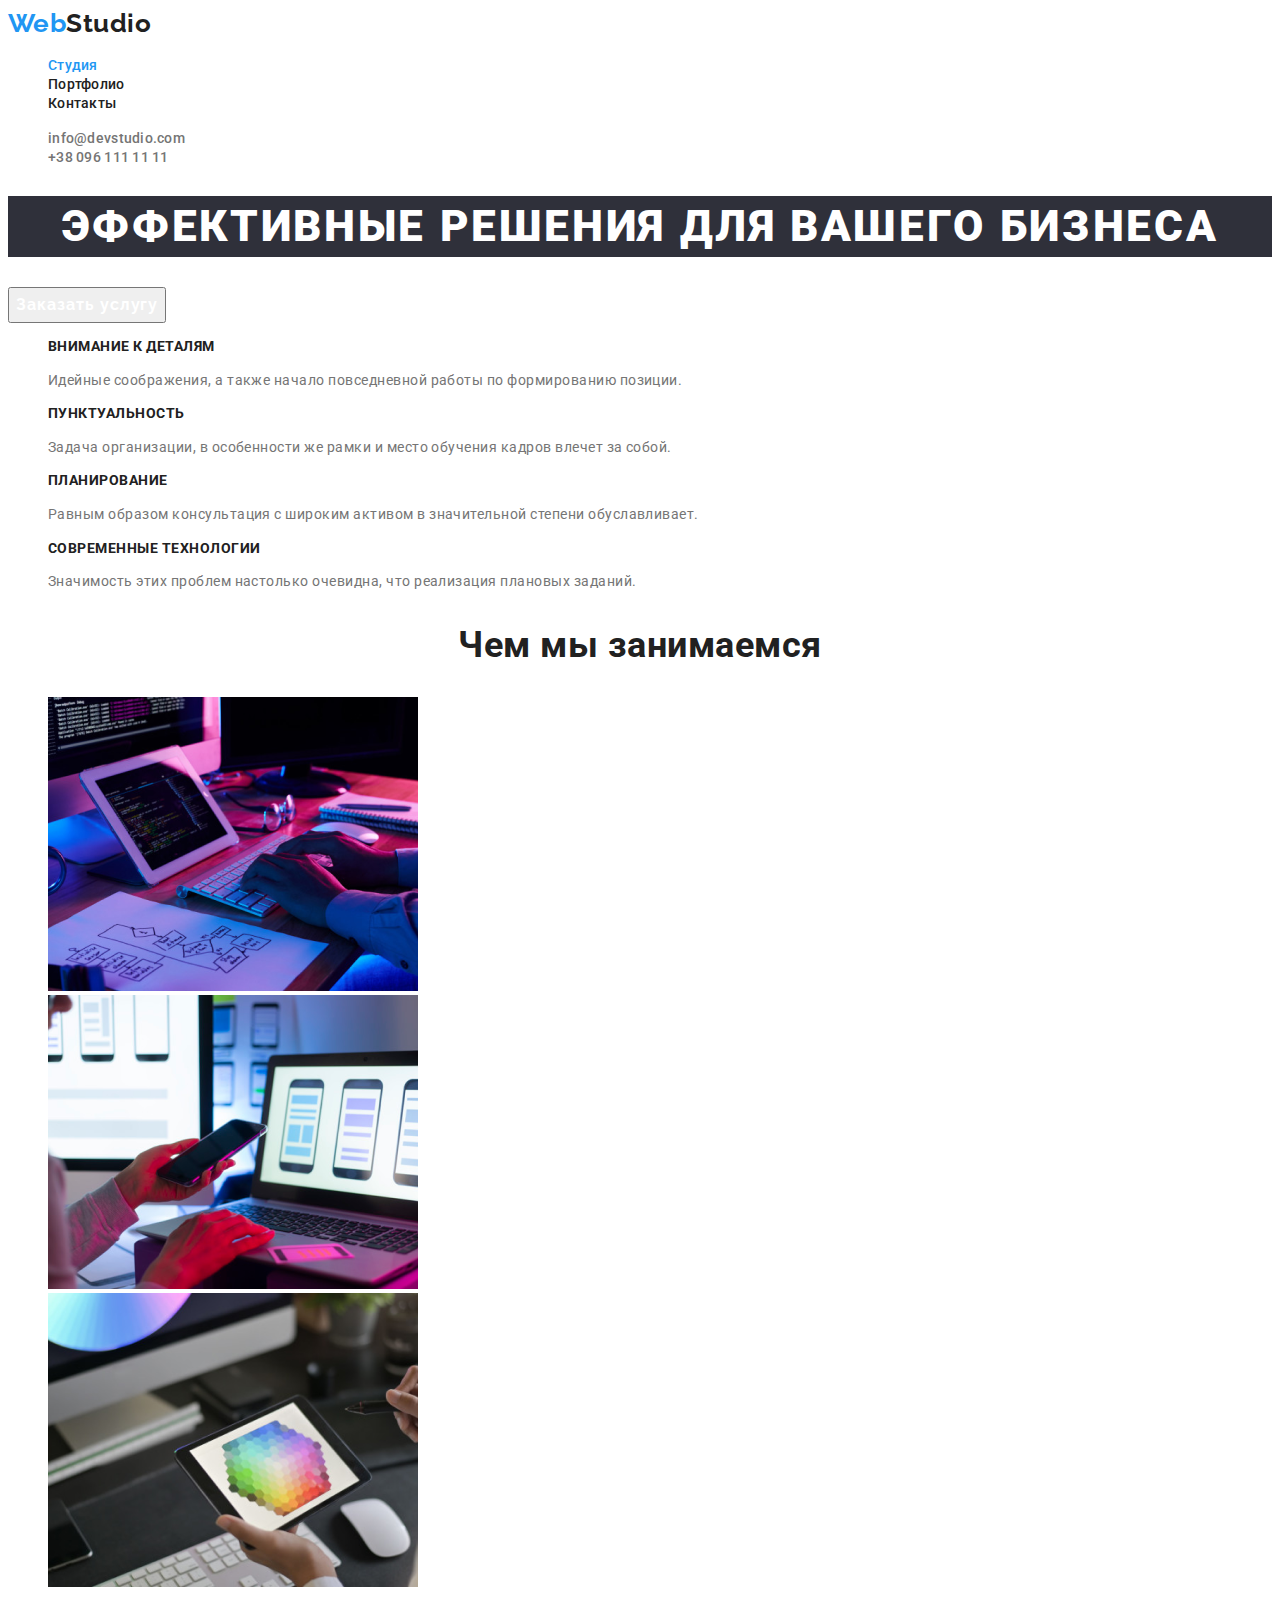
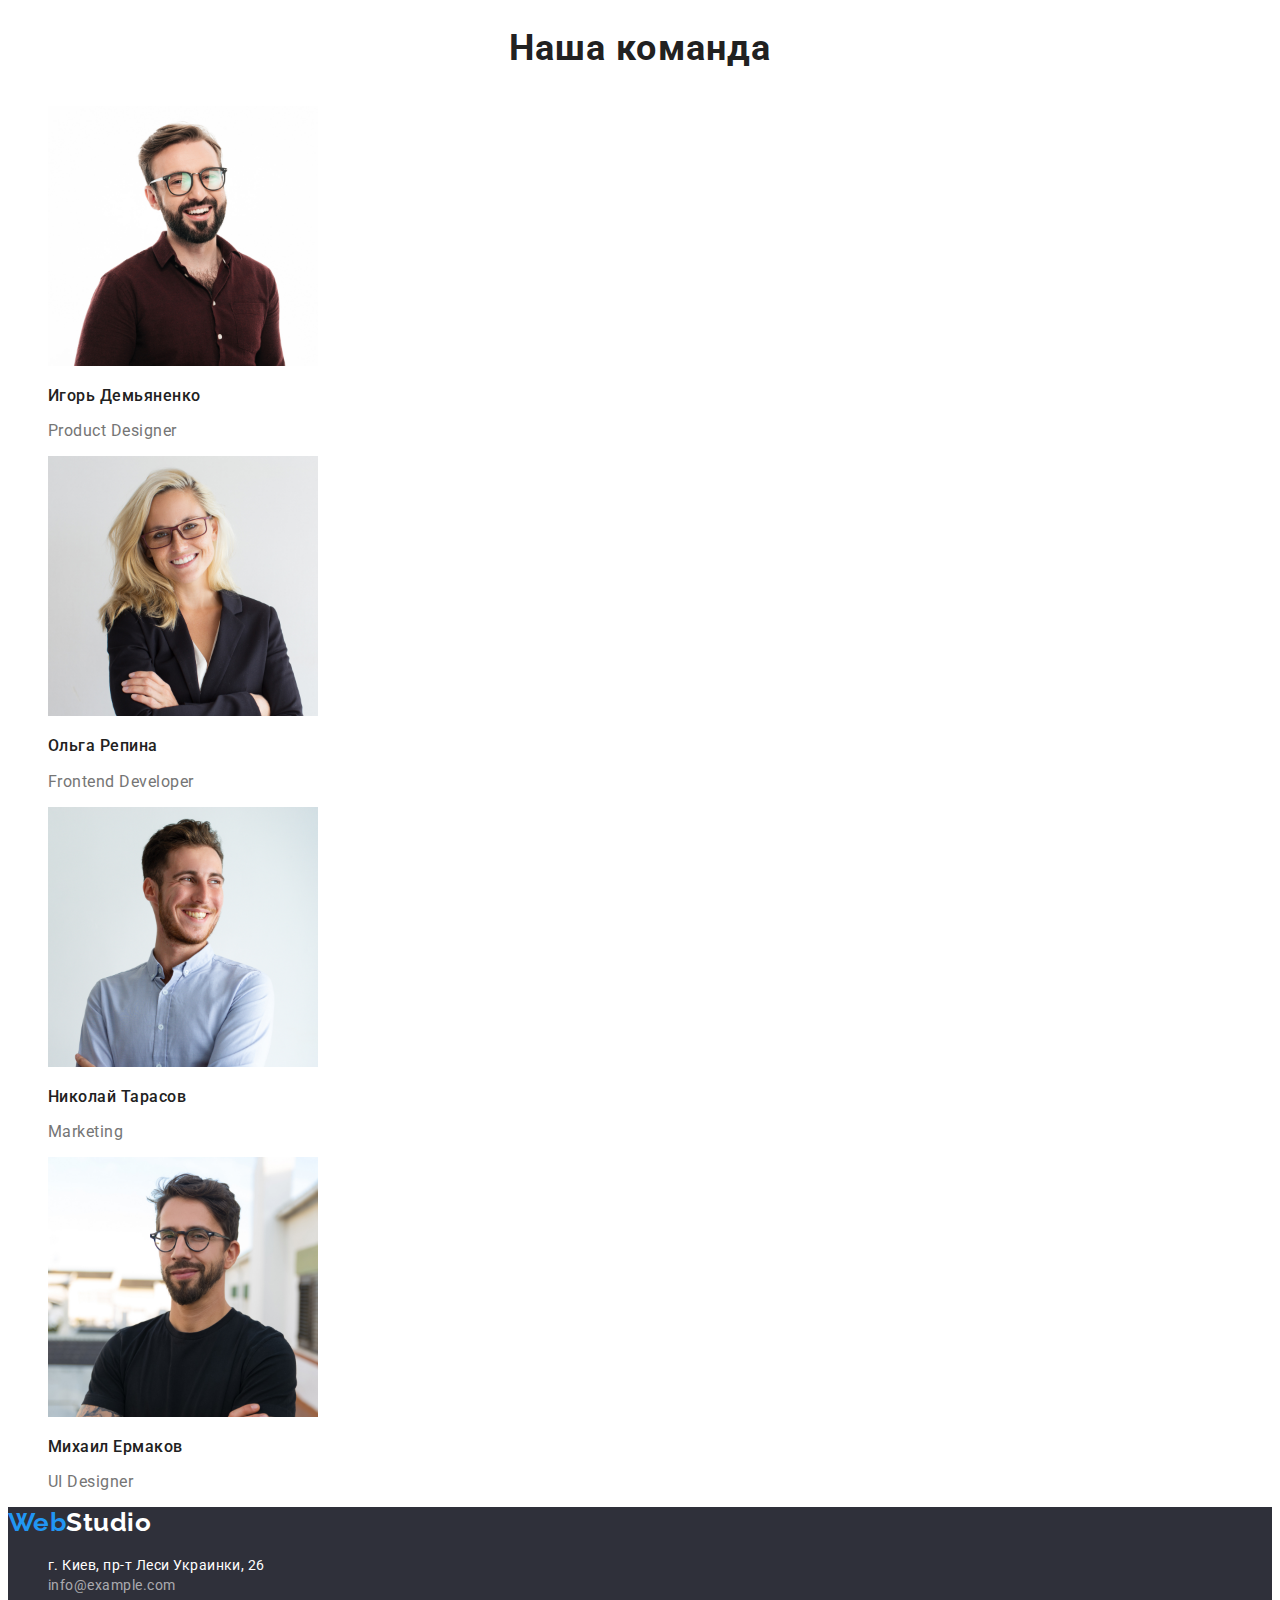
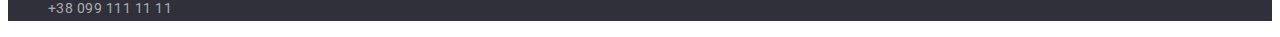
<file: index.html>
<!DOCTYPE html>
<html lang="ru">
<head>
    <meta charset="UTF-8">
    <meta name="viewport" content="width=device-width, initial-scale=1.0">
    <title>Web Studio</title>
    <link href="https://fonts.googleapis.com/css2?family=Oleo+Script&family=Raleway:wght@700&family=Roboto:wght@400;500;700;900&display=swap" rel="stylesheet">
    <link rel="stylesheet" href="./css/main.css">
</head>
<body>


<!--Header-->
<header>

    <nav>

        <a class="logo" href="./"><span class="logo-one">Web</span>Studio</a>

        <ul class="list-nav">
            <li>
                <a class="header-link" href="#"><span class="location">Студия</span></a>
            </li>
            <li>
                <a class="header-link" href="./portfolio.html" rel="noopener noreferel">Портфолио</a>
            </li>
            <li>
                <a class="header-link" href="#">Контакты</a>
            </li>
        </ul>

    </nav>

        <ul class="item-link">
            <li>
                <a class="contacts-link" href="mailto:info@devstudio.com">info@devstudio.com</a>
            </li>
            <li>
                <a class="contacts-link" href="tel:+380961111111">+38 096 111 11 11</a>
            </li>
        </ul>

</header>

<main>
<!--Hero-->
    <section>

        <h1>
            Эффективные решения для вашего бизнеса
        </h1>

        <button class="service-order" type="button">Заказать услугу</button>

    </section>

<!-- Quality -->    
    <section>

        <ul class="item-quality">
            <li>
                <h2>Внимание к деталям</h2>
                <p class="description">Идейные соображения, а также начало повседневной работы по формированию позиции.</p>
            </li>
            <li>
                <h2>Пунктуальность</h2>
                <p class="description">Задача организации, в особенности же рамки и место обучения кадров влечет за собой.</p>
            </li>
            <li>
                <h2>Планирование</h2>
                <p class="description">Равным образом консультация с широким активом в значительной степени обуславливает.</p>
            </li>
            <li>
                <h2>Современные технологии</h2>
                <p class="description">Значимость этих проблем настолько очевидна, что реализация плановых заданий.</p>
            </li>
        </ul>

    </section>

<!-- Occupation -->
    <section class="occupation">

        <h2>Чем мы занимаемся</h2>

        <ul>
            <li>
                <a href="#"><img src="./img/computer.png" alt="Компьютер" width="370"></a>
            </li>
            <li>
                <a href="#"><img src="./img/laptop.png" alt="Ноутбук" width="370"></a>
            </li>
            <li>
                <a href="#"><img src="./img/tablet.png" alt="Планшет" width="370"></a>
            </li>
        </ul>

    </section>

<!--Team-->    
    <section class="team">
        
        <h3 class="title-team">Наша команда</h3>

        <ul>
            <li>
                <img src="./img/igor.jpg" alt="Игорь" width="270">
                <h3 class="heading-name">Игорь Демьяненко</h3>
                <p class="work">Product Designer</p>
            </li>
            <li>
                <img src="./img/olga.jpg" alt="Ольга" width="270">
                <h3 class="heading-name">Ольга Репина</h3>
                <p class="work">Frontend Developer</p>
            </li>
            <li>
                <img src="./img/nicholas.jpg" alt="Николай" width="270">
                <h3 class="heading-name">Николай Тарасов</h3>
                <p class="work">Marketing</p>
            </li>
            <li>
                <img src="./img/michael.jpg" alt="Михаил" width="270">
                <h3 class="heading-name">Михаил Ермаков</h3>
                <p class="work">UI Designer</p>
            </li>
        </ul>

    </section>

</main>

<!--Footer-->
<footer>

    <a class="logo" href="#"><span class="logo-one">Web</span><span class="logo-two">Studio</span></a>

    <address class="item-address">

    <ul>
        <li>
            <span class="street">г. Киев, пр-т Леси Украинки, 26</span>
        </li>
        <li>
            <a class="contacts-footer" href="mailto:info@example.com">info@example.com</a>
        </li>
        <li>
            <a class="contacts-footer" href="tel:+380991111111">+38 099 111 11 11</a>
        </li>
    </ul>

     </address>

</footer>

</body>
</html>
</file>
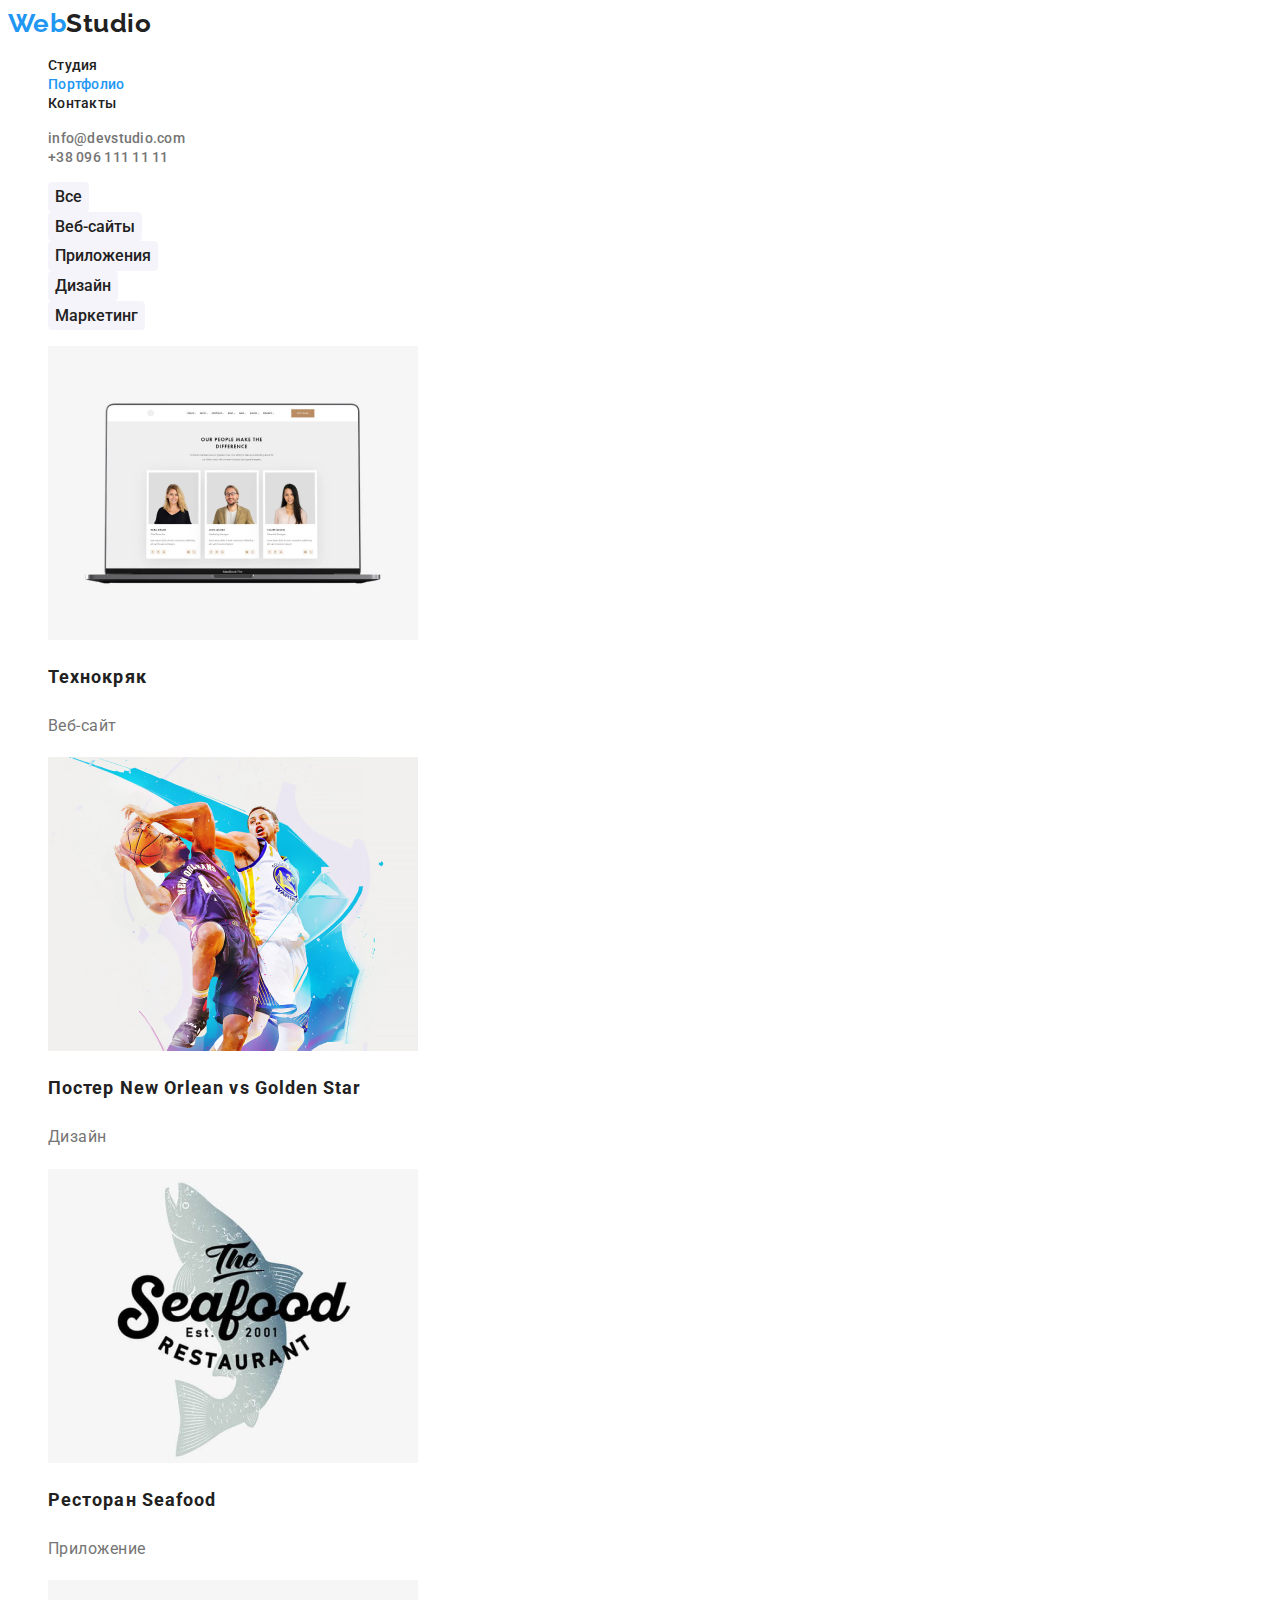
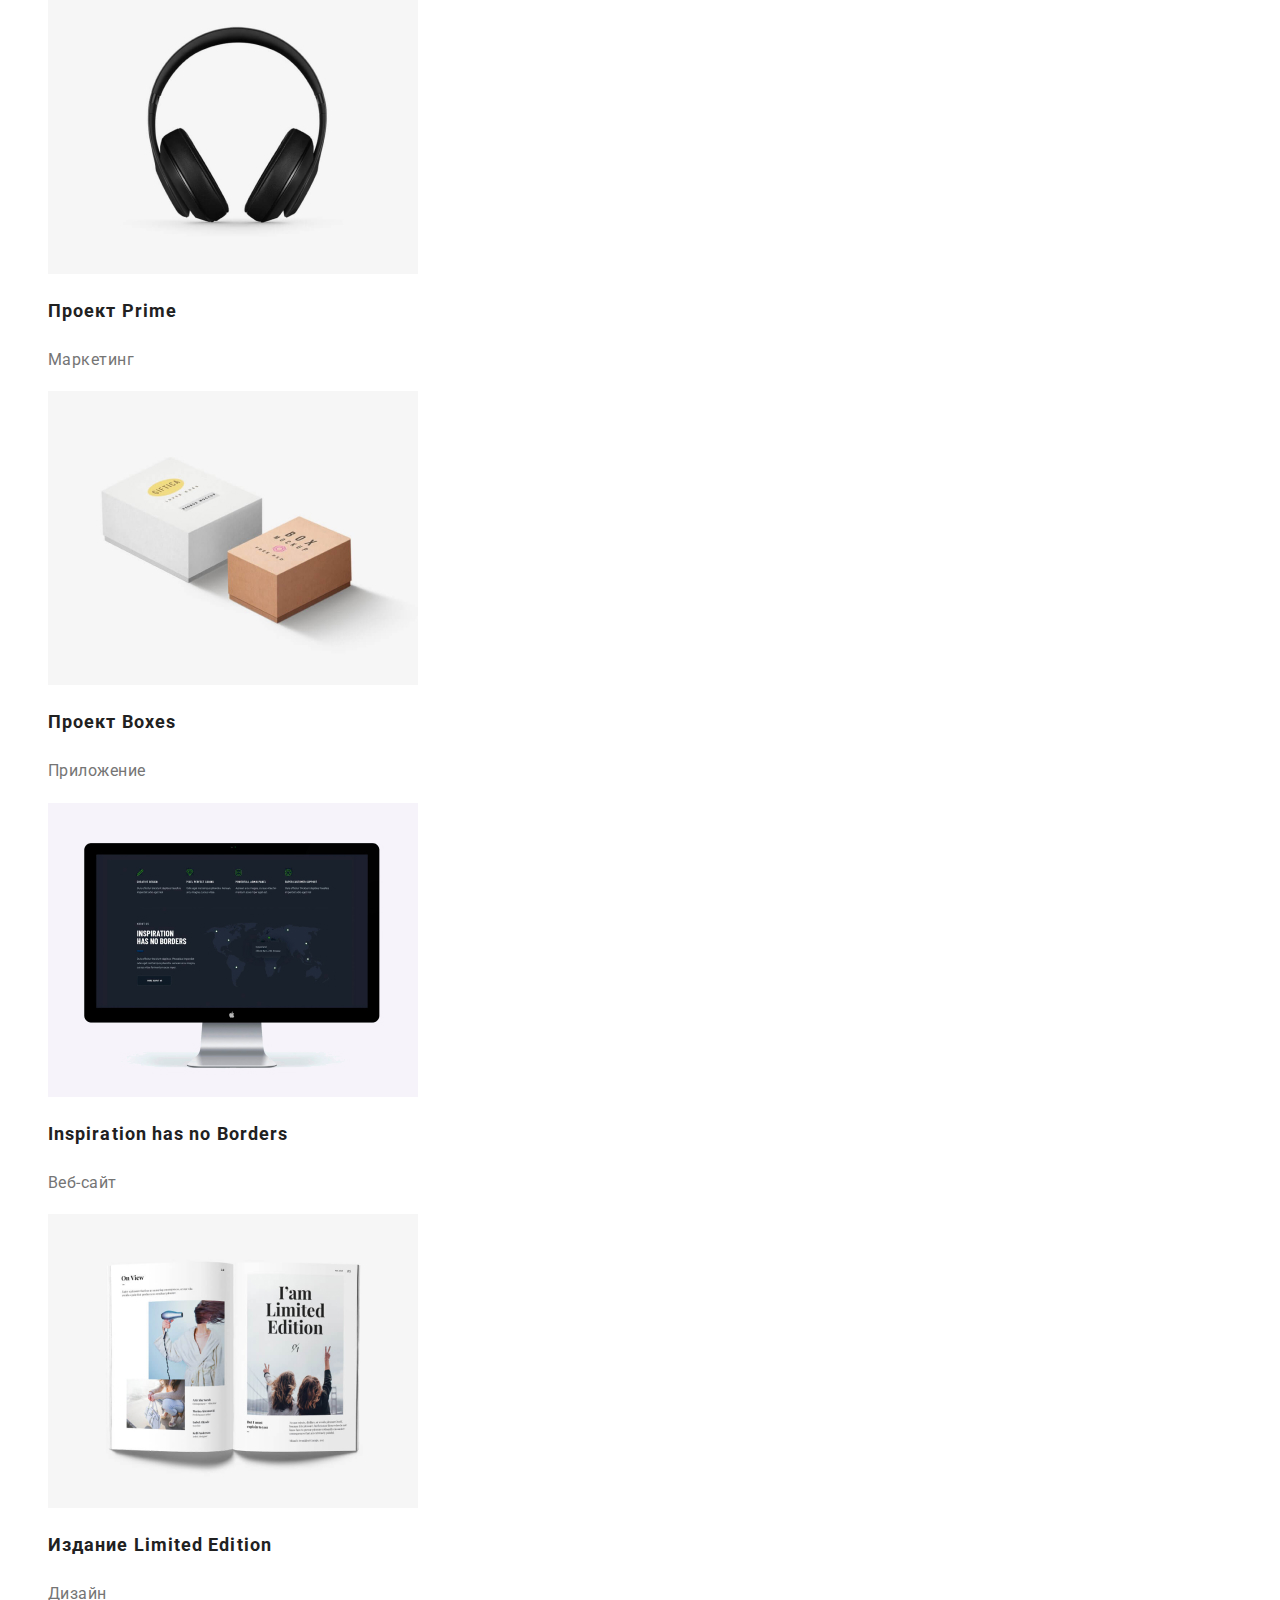
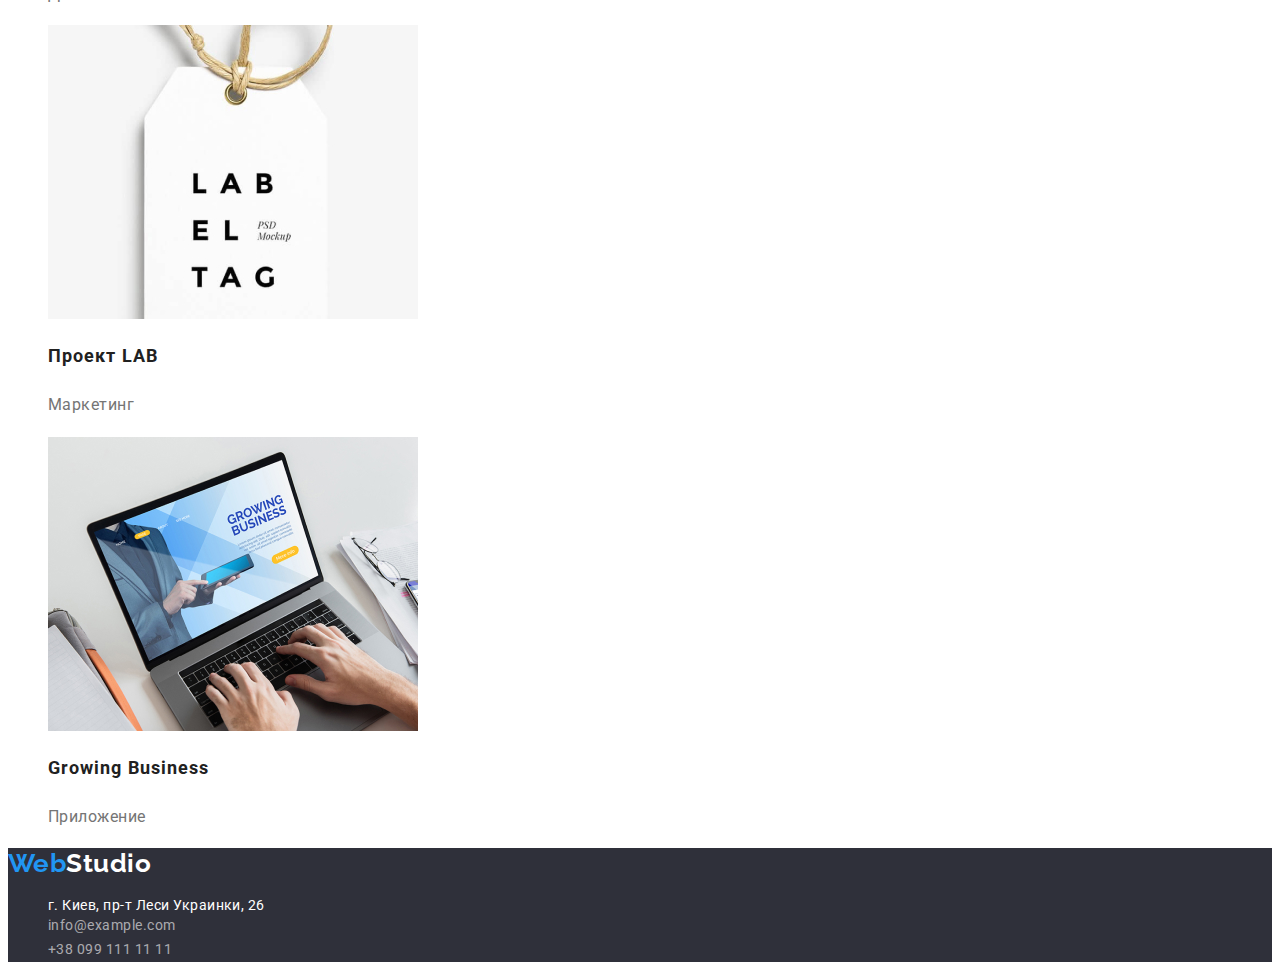
<file: portfolio.html>
<!DOCTYPE html>
<html lang="ru">
<head>
    <meta charset="UTF-8">
    <meta name="viewport" content="width=device-width, initial-scale=1.0">
    <title>Portfolio</title>
    <link href="https://fonts.googleapis.com/css2?family=Oleo+Script&family=Raleway:wght@700&family=Roboto:wght@400;500;700;900&display=swap" rel="stylesheet">
    <link rel="stylesheet" href="./css/portfolio.css">
</head>
<body>

<!--Header-->
<header>

    <nav>

        <a class="logo" href="./"><span class="logo-one">Web</span>Studio</a>

        <ul class="list-nav">
            <li>
                <a class="header-link" href="./index.html" rel="noopener noreferel">Студия</a>
            </li>
            <li>
                <a class="header-link" href="#"><span class="location">Портфолио</span></a>
            </li>
            <li>
                <a class="header-link" href="#">Контакты</a>
            </li>
        </ul>

    </nav>

        <ul class="item-link">
            <li>
                <a class="contacts-link" href="mailto:info@devstudio.com">info@devstudio.com</a>
            </li>
            <li>
                <a class="contacts-link" href="tel:+380961111111">+38 096 111 11 11</a>
            </li>
        </ul>

</header>

<!-- Main Section -->
<main>
     <section>

        <h1 hidden>Job List</h1>

        <ul class="filter">
            <li><button type="button">Все</button></li>
            <li><button type="button">Веб-сайты</button></li>
            <li><button type="button">Приложения</button></li>
            <li><button type="button">Дизайн</button></li>
            <li><button type="button">Маркетинг</button></li>
        </ul>

        <ul class="job-list">
            <li>
                <img src="./img/portfolio/laptop.jpg" alt="Ноутбук" width="370">
                <h2>Технокряк</h2>
                <p>Веб-сайт</p>
            </li>
            <li>
                <img src="./img/portfolio/basket.jpg" alt="Команды баскетбола" width="370">
                <h2>Постер New Orlean vs Golden Star</h2>
                <p>Дизайн</p>
            </li>
            <li>
                <img src="./img/portfolio/seafood.jpg" alt="Морской ресторан" width="370">
                <h2>Ресторан Seafood</h2>
                <p>Приложение</p>
            </li>
            <li>
                <img src="./img/portfolio/headphones.jpg" alt="Наушники" width="370">
                <h2>Проект Prime</h2>
                <p>Маркетинг</p>
            </li>
            <li>
                <img src="./img/portfolio/boxes.jpg" alt="Ящики" width="370">
                <h2>Проект Boxes</h2>
                <p>Приложение</p>
            </li>
            <li>
                <img src="./img/portfolio/monitor.jpg" alt="Монитор" width="370">
                <h2>Inspiration has no Borders</h2>
                <p>Веб-сайт</p>
            </li>
            <li>
                <img src="./img/portfolio/magazine.jpg" alt="Журнал" width="370">
                <h2>Издание Limited Edition</h2>
                <p>Дизайн</p>
            </li>
            <li>
                <img src="./img/portfolio/tag.jpg" alt="Бирка" width="370">
                <h2>Проект LAB</h2>
                <p>Маркетинг</p>
            </li>
            <li>
                <img src="./img/portfolio/business_site.jpg" alt="Бизнес сайт" width="370">
                <h2>Growing Business</h2>
                <p>Приложение</p>
            </li>
        </ul>

    </section>
</main>

<!--Footer-->
<footer>

    <a class="logo" href="#"><span class="logo-one">Web</span><span class="logo-two">Studio</span></a>

    <address class="item-address">

    <ul>
        <li>
            <span class="street">г. Киев, пр-т Леси Украинки, 26</span>
        </li>
        <li>
            <a class="contacts-footer" href="mailto:info@example.com">info@example.com</a>
        </li>
        <li>
            <a class="contacts-footer" href="tel:+380991111111">+38 099 111 11 11</a>
        </li>
    </ul>

     </address>

</footer>


    
</body>
</html>
</file>
<file: css/main.css>
/* Главный цвет на странице  #757575; */
/* Цвет заголовков h2-h6 #212121;*/
/* Цвет навигации #212121; */
/* Цвет подсветки #2196F3; */
/* Вторичный цвет+h1 #FFFFFF;*/
/* Цвет контактов в футере rgba(255, 255, 255, 0.6); */
:root {
    --primary-text-color: #757575;
    --heading-h2-h6-color: #212121; 
    --backlight-color: #2196F3;
    --secondary-text-color: #212121; 
}

body {
    color: var(--primary-text-color);

    font-family: 'Roboto', sans-serif;
    letter-spacing: 0.03em;
}

li,
a {
    list-style: none;
    text-decoration: none;
}

/* Header */
.logo {
    color: #212121;

    font-family: 'Raleway', sans-serif;
    font-size: 26px;
    line-height: 1.2;
    font-weight: 700;
}

.logo .logo-one {
    color: #2196F3;
}

.list-nav .header-link {
    color: var(--secondary-text-color);

    font-weight: 500;
    font-size: 14px;
    line-height: 1.1;
    letter-spacing: 0.02em;
}

.header-link .location {
    color: var(--backlight-color);
}

.header-link .location:focus,
.header-link .location:hover {
    color: var(--secondary-text-color);
}

.list-nav .header-link:hover,
.list-nav .header-link:focus {
    color: var(--backlight-color);
}

.item-link .contacts-link {
    color: var(--primary-text-color);

    font-weight: 500;
    font-size: 14px;
    line-height: 1.1;
    letter-spacing: 0.02em;
}

.item-link .contacts-link:hover,
.item-link .contacts-link:focus {
    color: var(--backlight-color);
}

/* Hero */
h1 {
    color: #FFFFFF;
    background-color: #2F303A;  /*для отображения заголовка*/

    font-weight: 900;
    font-size: 44px;
    line-height: 1.4;
    text-align: center;
    letter-spacing: 0.06em;
    text-transform: uppercase;
}

.service-order {
    color: #FFFFFF;
    
    font-family: 'Raleway', sans-serif;
    font-weight: 700;
    font-size: 16px;
    line-height: 1.9;
    align-items: center;
    text-align: center;
    letter-spacing: 0.06em;
}

/* Quality */
.item-quality h2 {
    color: var(--heading-h2-h6-color);

    font-weight: 700;
    font-size: 14px;
    line-height: 1.1;
    text-transform: uppercase;
}

.item-quality .description {
    font-weight: 400;
    font-size: 14px;
    line-height: 1.7;
}

/* Occupation */
.occupation > h2 {
    color: var(--heading-h2-h6-color);

    font-weight: 700;
    font-size: 36px;
    line-height: 1.2;
    text-align: center;
}

/* Team */
.title-team {
    color: var(--heading-h2-h6-color);

    font-weight: 700;
    font-size: 36px;
    line-height: 1.2;
    text-align: center;
    letter-spacing: 0.03em;
}

.heading-name {
    color: var(--heading-h2-h6-color);

    font-weight: 500;
    font-size: 16px;
    line-height: 1.2;
}

.work {
font-weight: 400;
font-size: 16px;
line-height: 1.2;
}

/* Footer */
footer {
    background-color: #2F303A;
}

.logo .logo-two {
    color: #FFFFFF;
}

.item-address .street {
    color: #FFFFFF;
    background-color: #2F303A; /*для отображения цвета*/
    font-weight: 400;
    font-size: 14px;
    line-height: 1.7px;
    font-style: normal;
}

.contacts-footer {
    color: rgba(255, 255, 255, 0.6);            
    background-color: #2F303A;        /*для отображения цвета*/

    font-weight: 400;
    font-size: 14px;
    line-height: 1.7;
    font-style: normal;
}
</file>
<file: css/portfolio.css>
/* Главный цвет на странице  #757575; */
/* Цвет заголовков h2-h6 #212121;*/
/* цвет навигации #212121; */
/* Цвет подсветки #2196F3; */
/* Вторичный цвет+h1 #FFFFFF;*/
/* Цвет контактов в футере rgba(255, 255, 255, 0.6); */
:root {
    --primary-text-color: #757575;
    --heading-h2-h6-color: #212121; 
    --backlight-color: #2196F3;
    --secondary-text-color: #212121;
}

body {
    color: var(--primary-text-color);

    font-family: 'Roboto', sans-serif;
    letter-spacing: 0.03em;
}

li,
a {
    list-style: none;
    text-decoration: none;
}

/* Header */
.logo {
    color: #212121;

    font-family: 'Raleway', sans-serif;
    font-size: 26px;
    line-height: 1.2;
    font-weight: 700;
}

.logo .logo-one {
    color: #2196F3;
}

.list-nav .header-link {
    color: var(--secondary-text-color);

    font-weight: 500;
    font-size: 14px;
    line-height: 1.1;
    letter-spacing: 0.02em;
}

.header-link .location {
    color: var(--backlight-color);
}

.header-link .location:focus,
.header-link .location:hover {
    color: var(--secondary-text-color);
}

.list-nav .header-link:hover,
.list-nav .header-link:focus {
    color: var(--backlight-color);
}

.item-link .contacts-link {
    color: var(--primary-text-color);

    font-weight: 500;
    font-size: 14px;
    line-height: 1.1;
    letter-spacing: 0.02em;
}

.item-link .contacts-link:hover,
.item-link .contacts-link:focus {
    color: var(--backlight-color);
}

/* Main Section */
.filter button {
    color: var(--secondary-text-color);

    font-weight: 500;
    font-size: 16px;
    line-height: 1.6;
    font-family: 'Roboto', sans-serif;
    background-color: #F5F4FA;
    border: 1px solid #F5F4FA;
    border-radius: 4px;
}

.filter button:hover,
.filter button:focus {
    color: #FFFFFF;
    background-color: var(--backlight-color);
    border-color: var(--backlight-color);
}

.job-list h2 {
    color: var(--heading-h2-h6-color);

    font-weight: 700;
    font-size: 18px;
    line-height: 2;
    letter-spacing: 0.06em;
}

.job-list p {
    font-weight: normal;
    font-size: 16px;
    line-height: 1.9;
}

/* Footer */
footer {
    background-color: #2F303A;
}

.logo .logo-two {
    color: #FFFFFF;
}

.item-address .street {
    color: #FFFFFF;
    background-color: #2F303A; /*для отображения цвета*/

    font-weight: 400;
    font-size: 14px;
    line-height: 1.7px;
    font-style: normal;
}

.contacts-footer {
    color: rgba(255, 255, 255, 0.6);            
    background-color: #2F303A;        /*для отображения цвета*/

    font-weight: 400;
    font-size: 14px;
    line-height: 1.7;
    font-style: normal;
}
</file>
